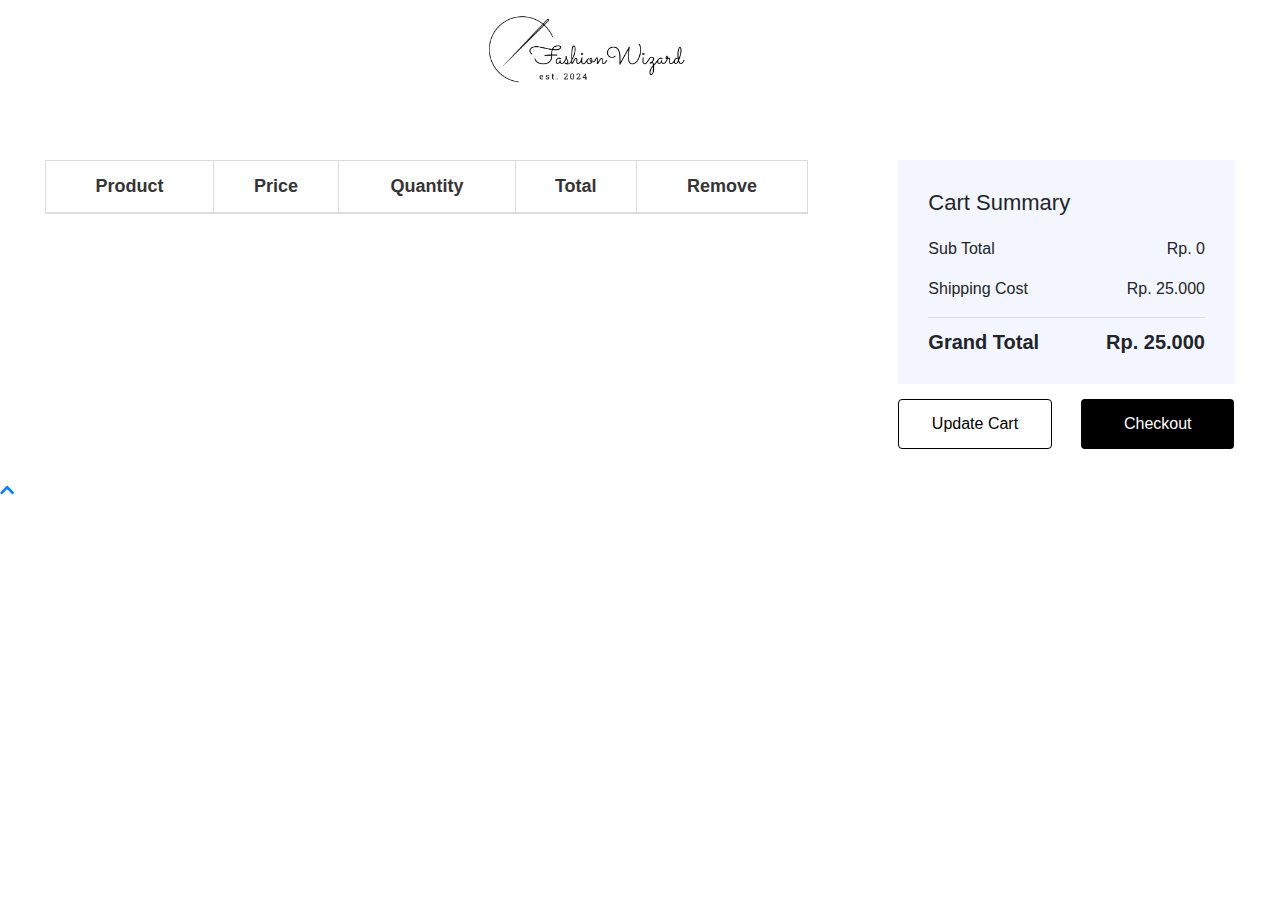
<file: public/cart.html>
<!DOCTYPE html>
<html lang="en">

<head>
    <meta charset="UTF-8">
    <meta name="viewport" content="width=device-width, initial-scale=1.0">
    <title>Fashion Wizard | Cart</title>
    <link rel="stylesheet" href="./assets/css/cart.css">
    <link href="https://stackpath.bootstrapcdn.com/bootstrap/4.4.1/css/bootstrap.min.css" rel="stylesheet">
    <link href="https://cdnjs.cloudflare.com/ajax/libs/font-awesome/5.10.0/css/all.min.css" rel="stylesheet">
</head>

<body>

    <div class="bottom-bar">
        <div class="container-fluid">
            <div class="row align-items-center">
                <div class="col-md-4">
                    <div class="search">
                        <!-- <input type="text" placeholder="Search">
                        <button><i class="fa fa-search"></i></button> -->
                    </div>
                </div>
                <div class="col-md-3">
                    <div class="logo">
                        <a href="index.html">
                            <img src="./assets/images/logo.jpeg" alt="Logo">
                        </a>
                    </div>
                </div>
                <div class="col-md-3">
                    <div class="user">
                    </div>
                </div>
            </div>
        </div>
    </div>

    <div class="cart-page">
        <div class="container-fluid">
            <div class="row">
                <div class="col-lg-8">
                    <div class="cart-page-inner">
                        <div class="table-responsive">
                            <table class="table table-bordered">
                                <thead class="thead-dark">
                                    <tr>
                                        <th>Product</th>
                                        <th>Price</th>
                                        <th>Quantity</th>
                                        <th>Total</th>
                                        <th>Remove</th>
                                    </tr>
                                </thead>
                                <tbody class="align-middle" id="cart-items">
                                    <!-- Cart items will be injected here by JavaScript -->
                                </tbody>
                            </table>
                        </div>
                    </div>
                </div>
                <div class="col-lg-4">
                    <div class="cart-page-inner">
                        <div class="row">
                            <div class="col-md-12">
                                <!-- <div class="coupon">
                                    <input type="text" placeholder="Coupon Code">
                                    <button>Apply Code</button>
                                </div> -->
                            </div>
                            <div class="col-md-12">
                                <div class="cart-summary">
                                    <div class="cart-content">
                                        <h1>Cart Summary</h1>
                                        <p>Sub Total<span id="sub-total">Rp. 0</span></p>
                                        <p>Shipping Cost<span>Rp. 25.000</span></p>
                                        <h2>Grand Total<span id="grand-total">Rp. 25.000</span></h2>
                                    </div>
                                    <div class="cart-btn">
                                        <button id="update-cart" onclick="location.href='all-product.html'">Update
                                            Cart</button>
                                        <button id="checkout" onclick="location.href='checkout.html'">Checkout</button>
                                    </div>
                                </div>
                            </div>
                        </div>
                    </div>
                </div>
            </div>
        </div>
    </div>

    <a href="#" class="back-to-top"><i class="fa fa-chevron-up"></i></a>

    <script src="https://code.jquery.com/jquery-3.4.1.min.js"></script>
    <script src="https://stackpath.bootstrapcdn.com/bootstrap/4.4.1/js/bootstrap.bundle.min.js"></script>
    <script src="./assets/js/cart.js"></script>
</body>

</html>
</file>
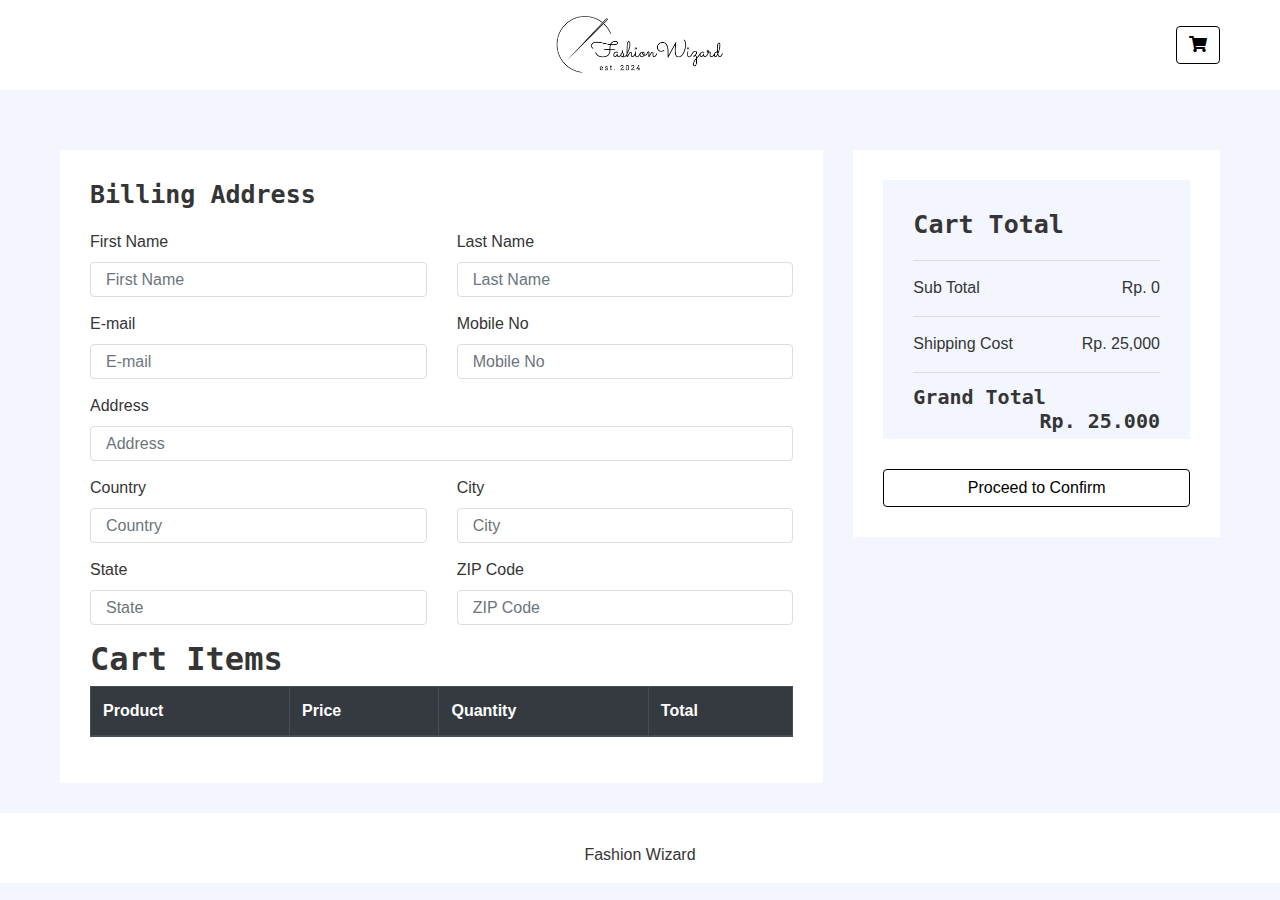
<file: public/checkout.html>
<!DOCTYPE html>
<html lang="en">

<head>
    <meta charset="utf-8">
    <title>Fashion Wizard | Checkout</title>
    <meta content="width=device-width, initial-scale=1.0" name="viewport">
    <link rel="shortcut icon" href="./assets/images/logo.jpeg" type="image/svg+xml">

    <!-- CSS Libraries -->
    <link href="https://stackpath.bootstrapcdn.com/bootstrap/4.4.1/css/bootstrap.min.css" rel="stylesheet">
    <link href="https://cdnjs.cloudflare.com/ajax/libs/font-awesome/5.10.0/css/all.min.css" rel="stylesheet">

    <!-- Template Stylesheet -->
    <link href="./assets/css/checkout.css" rel="stylesheet">
</head>

<body>
    <!-- Bottom Bar Start -->
    <div class="bottom-bar">
        <div class="container-fluid">
            <div class="row align-items-center">
                <div class="col-md-3">
                    <div class="search">
                    </div>
                </div>
                <div class="col-md-6">
                    <div class="logo">
                        <a href="index.html">
                            <img src="./assets/images/logo.jpeg" alt="Logo">
                        </a>
                    </div>
                </div>
                <div class="col-md-3">
                    <div class="user">
                        <a href="cart.html" class="btn cart">
                            <i class="fa fa-shopping-cart"></i>
                        </a>
                    </div>
                </div>
            </div>
        </div>
    </div>
    <!-- Bottom Bar End -->

    <!-- Checkout Start -->
    <div class="checkout">
        <div class="container-fluid">
            <div class="row">
                <div class="col-lg-8">
                    <div class="checkout-inner">
                        <form id="checkout-form">
                            <div class="billing-address">
                                <h2>Billing Address</h2>
                                <div class="row">
                                    <div class="col-md-6">
                                        <label>First Name</label>
                                        <input class="form-control" type="text" placeholder="First Name" id="firstName"
                                            required>
                                    </div>
                                    <div class="col-md-6">
                                        <label>Last Name</label>
                                        <input class="form-control" type="text" placeholder="Last Name" id="lastName"
                                            required>
                                    </div>
                                    <div class="col-md-6">
                                        <label>E-mail</label>
                                        <input class="form-control" type="email" placeholder="E-mail" id="email"
                                            required>
                                    </div>
                                    <div class="col-md-6">
                                        <label>Mobile No</label>
                                        <input class="form-control" type="text" placeholder="Mobile No" id="mobileNo"
                                            required>
                                    </div>
                                    <div class="col-md-12">
                                        <label>Address</label>
                                        <input class="form-control" type="text" placeholder="Address" id="address"
                                            required>
                                    </div>
                                    <div class="col-md-6">
                                        <label>Country</label>
                                        <input class="form-control" type="text" placeholder="Country" id="country"
                                            required>
                                    </div>
                                    <div class="col-md-6">
                                        <label>City</label>
                                        <input class="form-control" type="text" placeholder="City" id="city" required>
                                    </div>
                                    <div class="col-md-6">
                                        <label>State</label>
                                        <input class="form-control" type="text" placeholder="State" id="state" required>
                                    </div>
                                    <div class="col-md-6">
                                        <label>ZIP Code</label>
                                        <input class="form-control" type="text" placeholder="ZIP Code" id="zipCode"
                                            required>
                                    </div>
                                </div>
                            </div>
                        </form>
                        <div class="cart-items-section">
                            <h2>Cart Items</h2>
                            <div class="table-responsive">
                                <table class="table table-bordered">
                                    <thead class="thead-dark">
                                        <tr>
                                            <th>Product</th>
                                            <th>Price</th>
                                            <th>Quantity</th>
                                            <th>Total</th>
                                        </tr>
                                    </thead>
                                    <tbody id="cart-items">
                                        <!-- Cart items will be injected here by JavaScript -->
                                    </tbody>
                                </table>
                            </div>
                        </div>
                    </div>
                </div>
                <div class="col-lg-4">
                    <div class="checkout-inner">
                        <div class="checkout-summary">
                            <h1>Cart Total</h1>
                            <p class="sub-total">Sub Total<span id="sub-total">Rp. 0</span></p>
                            <p class="ship-cost">Shipping Cost<span>Rp. 25,000</span></p>
                            <h2>Grand Total<span id="grand-total">Rp. 0</span></h2>
                        </div>
                        <button class="btn btn-primary btn-block" type="button" onclick="showConfirmModal()">Proceed to
                            Confirm</button>
                    </div>
                </div>
            </div>
        </div>
    </div>
    <!-- Checkout End -->

    <!-- Modal Confirm Order -->
    <div class="modal fade" id="confirmModal" tabindex="-1" aria-labelledby="confirmModalLabel" aria-hidden="true">
        <div class="modal-dialog modal-lg">
            <div class="modal-content">
                <div class="modal-header">
                    <h5 class="modal-title" id="confirmModalLabel">Confirm Order</h5>
                    <button type="button" class="close" data-dismiss="modal" aria-label="Close">
                        <span aria-hidden="true">&times;</span>
                    </button>
                </div>
                <div class="modal-body">
                    <div class="billing-address">
                        <h2>Billing Address</h2>
                        <p id="confirm-firstName"></p>
                        <p id="confirm-lastName"></p>
                        <p id="confirm-email"></p>
                        <p id="confirm-mobileNo"></p>
                        <p id="confirm-address"></p>
                        <p id="confirm-country"></p>
                        <p id="confirm-city"></p>
                        <p id="confirm-state"></p>
                        <p id="confirm-zipCode"></p>
                    </div>
                    <div class="table-responsive">
                        <table class="table table-bordered">
                            <thead class="thead-dark">
                                <tr>
                                    <th>Product</th>
                                    <th>Price</th>
                                    <th>Quantity</th>
                                    <th>Total</th>
                                </tr>
                            </thead>
                            <tbody id="confirm-cart-items">
                                <!-- Cart items will be injected here by JavaScript -->
                            </tbody>
                        </table>
                    </div>
                    <div class="checkout-summary">
                        <h1>Order Summary</h1>
                        <p class="sub-total">Sub Total : <span id="confirm-sub-total">Rp. 0</span></p>
                        <p class="ship-cost">Shipping Cost : <span>Rp. 25,000</span></p>
                        <h2>Grand Total : <span id="confirm-grand-total">Rp. 0</span></h2>
                    </div>
                </div>
                <div class="modal-footer">
                    <button type="button" class="btn btn-secondary" data-dismiss="modal">Close</button>
                    <button type="button" class="btn btn-primary" onclick="showPaymentModal()">Confirm Order</button>
                </div>
            </div>
        </div>
    </div>
    <!-- Modal Confirm Order End -->

    <!-- Modal Payment -->
    <div class="modal fade" id="paymentModal" tabindex="-1" aria-labelledby="paymentModalLabel" aria-hidden="true">
        <div class="modal-dialog modal-lg">
            <div class="modal-content">
                <div class="modal-header">
                    <h5 class="modal-title" id="paymentModalLabel">Payment</h5>
                    <button type="button" class="close" data-dismiss="modal" aria-label="Close">
                        <span aria-hidden="true">&times;</span>
                    </button>
                </div>
                <div class="modal-body">
                    <h2>Payment Methods</h2>
                    <div class="payment-methods">
                        <div class="payment-method">
                            <div class="custom-control custom-radio">
                                <input type="radio" class="custom-control-input" id="payment-1" name="payment">
                                <label class="custom-control-label" for="payment-1">Paypal</label>
                            </div>
                            <div class="payment-content" id="payment-1-show">
                                <p>
                                    Pay with your PayPal account.
                                </p>
                            </div>
                        </div>
                        <div class="payment-method">
                            <div class="custom-control custom-radio">
                                <input type="radio" class="custom-control-input" id="payment-2" name="payment">
                                <label class="custom-control-label" for="payment-2">Credit Card</label>
                            </div>
                            <div class="payment-content" id="payment-2-show">
                                <p>
                                    Pay with your credit card.
                                </p>
                            </div>
                        </div>
                        <div class="payment-method">
                            <div class="custom-control custom-radio">
                                <input type="radio" class="custom-control-input" id="payment-3" name="payment">
                                <label class="custom-control-label" for="payment-3">Bank Transfer</label>
                            </div>
                            <div class="payment-content" id="payment-3-show">
                                <p>
                                    Pay via bank transfer.
                                </p>
                            </div>
                        </div>
                        <div class="payment-method">
                            <div class="custom-control custom-radio">
                                <input type="radio" class="custom-control-input" id="payment-4" name="payment">
                                <label class="custom-control-label" for="payment-4">Cash on Delivery</label>
                            </div>
                            <div class="payment-content" id="payment-4-show">
                                <p>
                                    Pay with cash upon delivery.
                                </p>
                            </div>
                        </div>
                    </div>
                </div>
                <div class="modal-footer">
                    <button type="button" class="btn btn-secondary" data-dismiss="modal">Close</button>
                    <button type="button" class="btn btn-primary" onclick="completePayment()">Complete Payment</button>
                </div>
            </div>
        </div>
    </div>
    <!-- Modal Payment End -->

    <!-- Footer Start -->
    <footer class="footer">
        <div class="container-fluid">
            <div class="row">
                <div class="col text-center">
                    <p>Fashion Wizard</p>
                </div>
            </div>
        </div>
    </footer>
    <!-- Footer End -->

    <!-- JavaScript Libraries -->
    <script src="https://code.jquery.com/jquery-3.4.1.min.js"></script>
    <script src="https://cdnjs.cloudflare.com/ajax/libs/popper.js/1.12.9/umd/popper.min.js"></script>
    <script src="https://stackpath.bootstrapcdn.com/bootstrap/4.4.1/js/bootstrap.min.js"></script>

    <!-- Template Javascript -->
    <script>
        function formatRupiah(amount) {
            return 'Rp. ' + amount.toString().replace(/\B(?=(\d{3})+(?!\d))/g, ".");
        }

        function loadCartFromLocalStorage() {
            const cartItems = JSON.parse(localStorage.getItem('cartItems')) || [];
            const cartItemsContainer = document.getElementById('cart-items');
            cartItemsContainer.innerHTML = '';

            let subTotal = 0;

            cartItems.forEach(item => {
                const row = document.createElement('tr');
                const total = item.price * item.quantity;
                subTotal += total;

                row.innerHTML = `
                    <td>
                        <div class="img">
                            <a href="product.html?name=${encodeURIComponent(item.title)}"><img src="${item.imgSrc}" alt="Image" class="cart-img"></a>
                            <p>${item.title}</p>
                        </div>
                    </td>
                    <td class="price">${formatRupiah(item.price)}</td>
                    <td class="quantity">${item.quantity}</td>
                    <td class="total">${formatRupiah(total)}</td>
                `;
                cartItemsContainer.appendChild(row);
            });

            document.getElementById('sub-total').textContent = formatRupiah(subTotal);
            document.getElementById('grand-total').textContent = formatRupiah(subTotal +
                25000); // 25,000 for shipping cost
        }

        function showConfirmModal() {
            const form = document.getElementById('checkout-form');
            if (form.checkValidity() === false) {
                form.reportValidity();
                return;
            }

            const cartItems = JSON.parse(localStorage.getItem('cartItems')) || [];
            const cartItemsContainer = document.getElementById('confirm-cart-items');
            cartItemsContainer.innerHTML = '';

            let subTotal = 0;

            cartItems.forEach(item => {
                const row = document.createElement('tr');
                const total = item.price * item.quantity;
                subTotal += total;

                row.innerHTML = `
                    <td>
                        <div class="img">
                            <a href="product.html?name=${encodeURIComponent(item.title)}"><img src="${item.imgSrc}" alt="Image" class="cart-img"></a>
                            <p>${item.title}</p>
                        </div>
                    </td>
                    <td class="price">${formatRupiah(item.price)}</td>
                    <td class="quantity">${item.quantity}</td>
                    <td class="total">${formatRupiah(total)}</td>
                `;
                cartItemsContainer.appendChild(row);
            });

            document.getElementById('confirm-sub-total').textContent = formatRupiah(subTotal);
            document.getElementById('confirm-grand-total').textContent = formatRupiah(subTotal +
                25000); // 25,000 for shipping cost

            // Menampilkan alamat tagihan di modal konfirmasi
            document.getElementById('confirm-firstName').textContent =
                `First Name: ${document.getElementById('firstName').value}`;
            document.getElementById('confirm-lastName').textContent =
                `Last Name: ${document.getElementById('lastName').value}`;
            document.getElementById('confirm-email').textContent = `Email: ${document.getElementById('email').value}`;
            document.getElementById('confirm-mobileNo').textContent =
                `Mobile No: ${document.getElementById('mobileNo').value}`;
            document.getElementById('confirm-address').textContent =
                `Address: ${document.getElementById('address').value}`;
            document.getElementById('confirm-country').textContent =
                `Country: ${document.getElementById('country').value}`;
            document.getElementById('confirm-city').textContent = `City: ${document.getElementById('city').value}`;
            document.getElementById('confirm-state').textContent = `State: ${document.getElementById('state').value}`;
            document.getElementById('confirm-zipCode').textContent =
                `ZIP Code: ${document.getElementById('zipCode').value}`;

            $('#confirmModal').modal('show');
        }

        function showPaymentModal() {
            $('#confirmModal').modal('hide');
            $('#paymentModal').modal('show');
        }

        function completePayment() {
            const cartItems = JSON.parse(localStorage.getItem('cartItems')) || [];
            const billingDetails = {
                firstName: document.getElementById('firstName').value,
                lastName: document.getElementById('lastName').value,
                email: document.getElementById('email').value,
                mobileNo: document.getElementById('mobileNo').value,
                address: document.getElementById('address').value,
                country: document.getElementById('country').value,
                city: document.getElementById('city').value,
                state: document.getElementById('state').value,
                zipCode: document.getElementById('zipCode').value
            };
            const paymentMethod = document.querySelector('input[name="payment"]:checked').nextElementSibling.textContent
                .trim();

            // Menyimpan data pelanggan terlebih dahulu
            fetch('/api/customers', {
                    method: 'POST',
                    headers: {
                        'Content-Type': 'application/json'
                    },
                    body: JSON.stringify({
                        customer_name: `${billingDetails.firstName} ${billingDetails.lastName}`,
                        email: billingDetails.email,
                        phone: billingDetails.mobileNo,
                        address: billingDetails.address,
                        city: billingDetails.city,
                        state: billingDetails.state,
                        postal_code: billingDetails.zipCode,
                        country: billingDetails.country
                    })
                })
                .then(response => response.json())
                .then(data => {
                    const customerId = data.customerId;

                    // Setelah data pelanggan berhasil disimpan, simpan data order
                    const order = {
                        customer_id: customerId,
                        customer_name: `${billingDetails.firstName} ${billingDetails.lastName}`,
                        total_amount: parseFloat(document.getElementById('grand-total').textContent.replace(
                            /[^\d]/g, '')),
                        shipping_address: `${billingDetails.address}, ${billingDetails.city}, ${billingDetails.state}, ${billingDetails.zipCode}, ${billingDetails.country}`,
                        payment_method: paymentMethod,
                        product: cartItems.map(item => `${item.title} (x${item.quantity})`).join(', ')
                    };

                    return fetch('/api/orders', {
                        method: 'POST',
                        headers: {
                            'Content-Type': 'application/json'
                        },
                        body: JSON.stringify(order)
                    });
                })
                .then(response => response.json())
                .then(data => {
                    alert('Payment completed successfully!');
                    $('#paymentModal').modal('hide');
                    // Kosongkan keranjang setelah checkout
                    localStorage.removeItem('cartItems');
                    // Redirect ke halaman thank you
                    window.location.href = 'thank-you.html';
                })
                .catch(error => {
                    console.error('Error:', error);
                    alert('There was an error processing your order. Please try again.');
                });
        }

        document.addEventListener('DOMContentLoaded', function () {
            loadCartFromLocalStorage();
        });
    </script>

    <style>
        .cart-items-section .cart-img {
            width: 100px;
            height: auto;
        }
    </style>
</body>

</html>
</file>
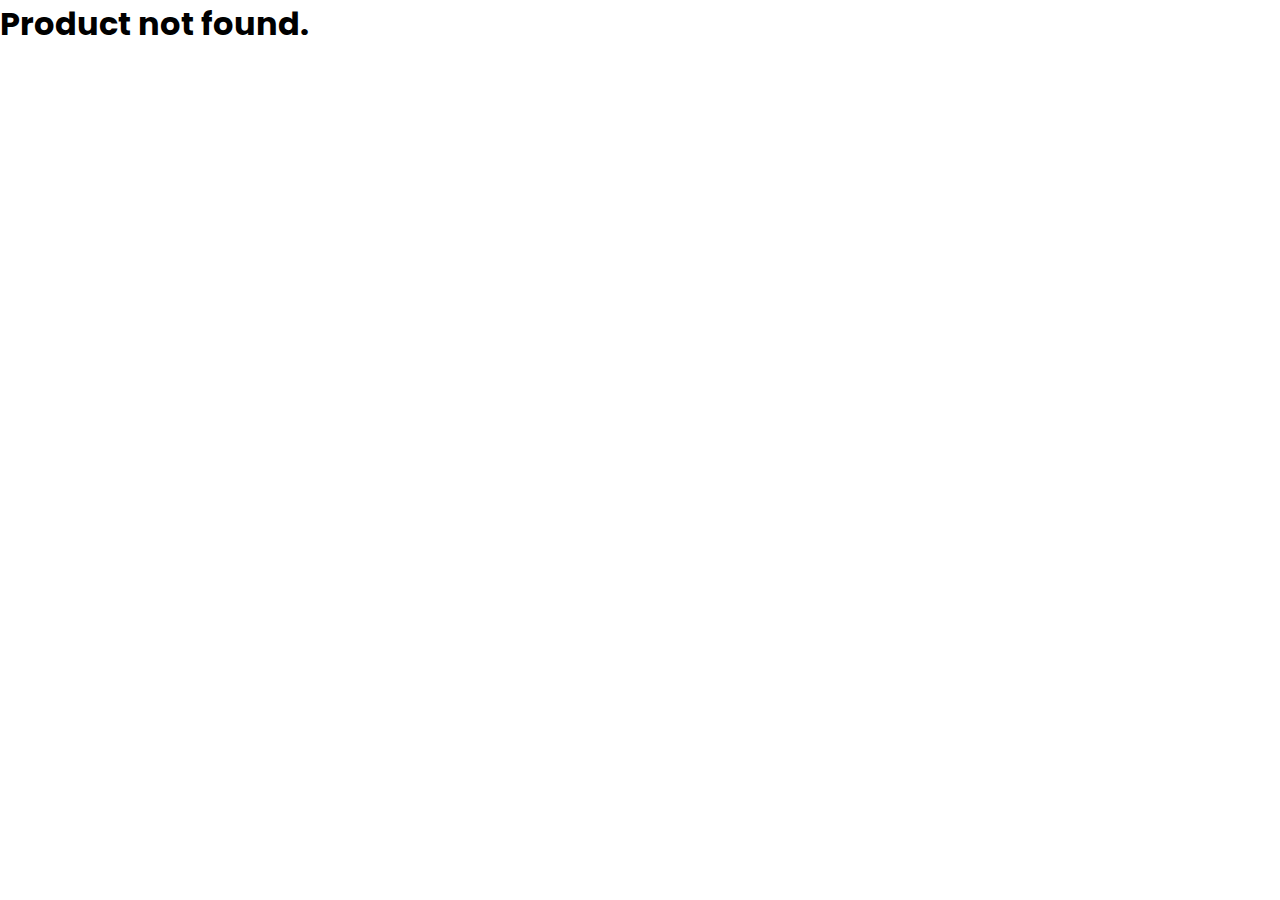
<file: public/product-template.html>
<!DOCTYPE html>
<html lang="en">

<head>
    <meta charset="UTF-8">
    <meta http-equiv="X-UA-Compatible" content="IE=edge">
    <meta name="viewport" content="width=device-width, initial-scale=1.0">
    <title>Product Detail</title>
    <link rel="stylesheet" href="./assets/css/styles.css">
    <link rel="stylesheet" href="https://cdnjs.cloudflare.com/ajax/libs/font-awesome/5.15.4/css/all.min.css"
        integrity="anonymous" referrerpolicy="no-referrer" />
    <style>
        .back-button {
            position: fixed;
            top: 10px;
            left: 10px;
            padding: 5px 10px;
            font-size: 24px;
            cursor: pointer;
            background-color: transparent;
            border: none;
            display: flex;
            align-items: center;
            z-index: 1000;
        }

        .back-button i {
            font-size: 24px;
        }
    </style>
</head>

<body>
    <button onclick="goBack()" class="back-button">
        <i class='fas fa-chevron-left'></i>
    </button>

    <div class="main-wrapper">
        <div class="container">
            <div class="product-div">
                <div class="product-div-left">
                    <div class="img-container">
                        <img id="product-image" src="" alt="Product Image">
                    </div>
                </div>
                <div class="product-div-right">
                    <span id="product-name" class="product-name"></span>
                    <span id="product-price" class="product-price"></span>
                    <p id="product-description" class="product-description"></p>

                    <!-- Size Selector -->
                    <div class="size-selector">
                        <label for="size">Size </label>
                        <select id="size" class="size-dropdown">
                            <option value="S">S</option>
                            <option value="M">M</option>
                            <option value="L">L</option>
                            <option value="XL">XL</option>
                        </select>
                    </div>

                    <div class="btn-groups">
                        <button type="button" class="add-cart-btn"><i class="fas fa-shopping-cart"></i> Add to
                            cart</button>
                        <!-- <button type="button" class="buy-now-btn"><i class="fas fa-wallet"></i> Buy now</button> -->
                        <button type="button" class="fit-assistant-btn"><i class="fas fa-ruler-combined"></i> Fit
                            assistant</button>
                    </div>
                </div>
            </div>
        </div>
    </div>

    <div id="fit-assistant-modal" class="modal">
        <div class="modal-content">
            <span class="close-btn">&times;</span>
            <h2>Fit Assistant</h2>
            <p>Temukan pakaian yang PAS untukmu</p>
            <label for="age">UMUR (tahun)</label>
            <input type="number" id="age" min="1" max="120">

            <label for="height">TINGGI (cm)</label>
            <input type="number" id="height" min="1" max="300">

            <label for="weight">BERAT (kg)</label>
            <input type="number" id="weight" min="1" max="300">

            <button type="button" class="continue-btn">Continue</button>

            <div id="size-result" style="display:none; margin-top: 20px;">
                <h3>Recommended Size: <span id="recommended-size"></span></h3>
            </div>
        </div>
    </div>

    <script src="./assets/js/scriptProduct.js"></script>
    <script>
        function goBack() {
            window.history.back();
        }
    </script>
</body>

</html>
</file>
<file: public/assets/css/cart.css>
body {
    color: #353535;
    font-family: 'Open Sans', sans-serif;
    background: #f3f6ff;
}

.bottom-bar {
    padding: 15px 0;
    background: #ffffff;
    margin-bottom: 30px;
}

.bottom-bar .logo {
    text-align: center;
}

.bottom-bar .search {
    width: 100%;
}

.bottom-bar .search input[type=text] {
    width: 100%;
    height: 40px;
    padding: 0 15px;
    color: #666666;
    border: 1px solid #000000;
    border-radius: 4px;
}

.bottom-bar .search button {
    position: absolute;
    width: 40px;
    height: 38px;
    top: 1px;
    right: 16px;
    border: none;
    background: none;
    color: #000000;
    border-radius: 0 2px 2px 0;
}

.bottom-bar .user {
    text-align: right;
}

.bottom-bar .user .wishlist {
    margin-right: 15px;
}

.bottom-bar .user .cart i,
.bottom-bar .user .wishlist i {
    color: #000000;
}

.cart-page {
    margin-top: 30px;
}

.cart-page .cart-page-inner {
    padding: 30px;
    background: #ffffff;
}

.cart-page .table {
    width: 100%;
    text-align: center;
}

.cart-page .table .thead-dark th {
    font-size: 18px;
    font-weight: 700;
    color: #353535;
    background: transparent;
    border-color: #dddddd;
    vertical-align: middle;
}

.cart-page .table td {
    font-size: 16px;
    vertical-align: middle;
}

.cart-page .table .img {
    display: flex;
    align-items: center;
}

.cart-page .table .img img {
    max-width: 60px;
    max-height: 60px;
    margin-right: 15px;
}

.cart-page .table .qty {
    display: inline-block;
    width: 100px;
    font-size: 0;
}

.cart-page .table button {
    width: 30px;
    height: 30px;
    font-size: 14px;
    text-align: center;
    color: #ffffff;
    background: #353535;
    border: none;
    border-radius: 4px;
}

.cart-page .table button.btn-minus {
    border-radius: 4px 0 0 4px;
}

.cart-page .table button.btn-plus {
    border-radius: 0 4px 4px 0;
}

.cart-page .table input {
    width: 40px;
    height: 30px;
    font-size: 16px;
    color: #ffffff;
    text-align: center;
    background: #000000;
    border: none;
}

.cart-page .coupon {
    width: 100%;
    margin-bottom: 15px;
    font-size: 0;
}

.cart-page .coupon input {
    width: calc(100% - 135px);
    height: 40px;
    padding: 0 15px;
    font-size: 16px;
    color: #999999;
    background: #ffffff;
    border: 1px solid #dddddd;
    border-radius: 4px;
    margin-right: 15px;
    transition: all .3s;
}

.cart-page .coupon input:focus {
    border-color: #000000;
}

.cart-page .coupon button {
    width: 120px;
    height: 40px;
    padding: 2px 0;
    font-size: 16px;
    text-align: center;
    color: #000000;
    background: #ffffff;
    border: 1px solid #000000;
    border-radius: 4px;
}

.cart-page .coupon button:hover {
    color: #ffffff;
    background: #000000;
}

.cart-page .cart-summary .cart-content {
    padding: 30px;
    background: #f3f6ff;
}

.cart-page .cart-summary .cart-content h1 {
    font-size: 22px;
    margin-bottom: 20px;
}

.cart-page .cart-summary .cart-content p span,
.cart-page .cart-summary .cart-content h2 span {
    float: right;
}

.cart-page .cart-summary .cart-content h2 {
    font-size: 20px;
    font-weight: 600;
    padding-top: 12px;
    border-top: 1px solid #dddddd;
    margin: 0;
}

.cart-page .cart-summary .cart-btn button {
    margin-top: 15px;
    width: calc(50% - 15px);
    height: 50px;
    padding: 2px 10px;
    text-align: center;
    color: #ffffff;
    background: #000000;
    border: none;
    border-radius: 4px;
}

.cart-page .cart-summary .cart-btn button:hover {
    color: #000000;
    background: #ffffff;
    border: 1px solid #000000;   
}

.cart-page .cart-summary .cart-btn button:first-child {
    margin-right: 25px;
    color: #000000;
    background: #ffffff;
    border: 1px solid #000000;
}

.cart-page .cart-summary .cart-btn button:first-child:hover {
    color: #ffffff;
    background: #000000;
}

.bottom-bar .logo img {
    max-width: 200px;
    /* Adjust the width as needed */
    height: auto;
}
</file>
<file: public/assets/css/checkout.css>
/**********************************/
/********** General CSS ***********/
/**********************************/
body {
    color: #353535;
    font-family: 'Open Sans', sans-serif;
    font-weight: 400;
    background: #f3f6ff;
}

a {
    color: #000000;
}

a:hover,
a:active,
a:focus {
    color: #353535;
    outline: none;
    text-decoration: none;
}

h1 {
    font-family: 'Source Code Pro', monospace;
    font-weight: 900;
}

h2 {
    font-family: 'Source Code Pro', monospace;
    font-weight: 700;
}

@media(min-width: 992px) {
    .container-fluid {
        padding-right: 60px;
        padding-left: 60px;
    }
}


/**********************************/
/******** Back to Top CSS *********/
/**********************************/
.back-to-top {
    position: fixed;
    display: none;
    background: #000000;
    color: #ffffff;
    width: 40px;
    height: 40px;
    text-align: center;
    line-height: 1;
    font-size: 16px;
    border-radius: 4px;
    right: 15px;
    bottom: 15px;
    transition: background 0.5s;
    z-index: 11;
}

.back-to-top i {
    padding-top: 12px;
    color: #ffffff;
}

.cart-img {
    max-width: 80px;
    height: auto;
}

.table-responsive {
    overflow-x: auto;
}

.modal .table {
    table-layout: fixed;
    width: 100%;
}

.modal .table th,
.modal .table td {
    word-wrap: break-word;
}


/**********************************/
/********* Form Input CSS *********/
/**********************************/
.form-control,
.custom-select {
    width: 100%;
    height: 35px;
    padding: 0 15px;
    color: #999999;
    border: 1px solid #dddddd;
    margin-bottom: 15px
}

.form-control:focus,
.custom-select:focus {
    box-shadow: none;
    border-color: #000000;
}

.custom-radio,
.custom-checkbox {
    margin-bottom: 15px;
}

.custom-radio .custom-control-label::before,
.custom-checkbox .custom-control-label::before {
    background: #dddddd;
    border-color: #dddddd;
}

.custom-radio .custom-control-input:checked~.custom-control-label::before,
.custom-checkbox .custom-control-input:checked~.custom-control-label::before {
    color: #ffffff;
    background: #000000;
    border-color: #000000;
    box-shadow: none;
}

.btn {
    color: #000000;
    background: #ffffff;
    border: 1px solid #000000;
}

.btn:hover,
.btn:active,
.btn:focus {
    color: #ffffff;
    background: #000000;
    box-shadow: none;
}


/**********************************/
/******* Normal Slider CSS ********/
/**********************************/
.normal-slider .slick-prev,
.normal-slider .slick-next {
    width: 40px;
    height: 40px;
    z-index: 1;
    opacity: 0;
    transition: .5s;
    background: rgba(255, 111, 97, .7);
    border-radius: 4px;
}

.normal-slider .slick-prev {
    left: 55px;
}

.normal-slider .slick-next {
    right: 55px;
}

.normal-slider.slick-slider:hover .slick-prev {
    left: 15px;
    opacity: 1;
}

.normal-slider.slick-slider:hover .slick-next {
    right: 15px;
    opacity: 1;
}

.normal-slider .slick-prev:hover,
.normal-slider .slick-prev:focus,
.normal-slider .slick-next:hover,
.normal-slider .slick-next:focus {
    background: rgba(0, 0, 0, .7);
}

.normal-slider .slick-prev:hover::before,
.normal-slider .slick-prev:focus::before,
.normal-slider .slick-next:hover::before,
.normal-slider .slick-next:focus::before {
    color: #000000;
}

.normal-slider .slick-prev::before,
.normal-slider .slick-next::before {
    font-family: "Font Awesome 5 Free";
    font-weight: 900;
    font-size: 30px;
    color: #ffffff;
}

.normal-slider .slick-prev::before {
    content: "\f104";
}

.normal-slider .slick-next::before {
    content: "\f105";
}

.normal-slider .slick-dots {
    bottom: 15px;
}

.normal-slider .slick-dots li button:before {
    color: #ffffff;
    font-size: 15px;
}

.normal-slider .slick-dots li.slick-active button:before {
    color: #000000;
}

.slick-dotted.slick-slider {
    margin-bottom: 0;
}


/**********************************/
/********** Top Bar CSS ***********/
/**********************************/
.top-bar {
    padding: 3px 0;
    font-size: 14px;
    color: #000000;
    background: #000000;
}

.top-bar i {
    margin-right: 5px;
}

.top-bar .col-sm-6:first-child {
    text-align: left;
}

.top-bar .col-sm-6:last-child {
    text-align: right;
}

@media (max-width: 575.98px) {
    .top-bar {
        border-bottom: 1px solid rgba(255, 255, 255, .1);
    }

    .top-bar .col-sm-6:first-child,
    .top-bar .col-sm-6:last-child {
        text-align: center;
    }
}


/**********************************/
/*********** Nav Bar CSS **********/
/**********************************/
.nav {
    position: relative;
}

@media (min-width: 992px) {
    .nav .container-fluid {
        padding-left: 52px;
        padding-right: 52px;
    }
}

.nav .navbar {
    height: 100%;
    padding: 0;
}

.nav .dropdown-menu {
    margin-top: 0;
    border: 0;
    border-radius: 0;
    background: #000000;
}

.nav .dropdown-menu a.active {
    color: #353535;
    background: #f8f9fa;
}

@media (min-width: 768px) {

    .nav,
    .nav .navbar {
        background: #000000 !important;
    }

    .nav .navbar-brand {
        display: none;
    }

    .nav .navbar-dark a.nav-link {
        color: #ffffff;
        font-size: 14px;
        text-transform: uppercase;
    }

    .nav .navbar-dark a.nav-link:hover,
    .nav .navbar-dark a.nav-link.active {
        color: #000000;
    }
}

@media (max-width: 768px) {
    .nav {
        padding: 5px 0;
    }

    .nav,
    .nav .navbar {
        background: #000000 !important;
    }

    .nav a.nav-link {
        padding: 5px 0;
    }

    .nav .dropdown-menu {
        box-shadow: none;
    }
}


/**********************************/
/********* Bottom Bar CSS *********/
/**********************************/
.bottom-bar {
    padding: 15px 0;
    background: #ffffff;
    margin-bottom: 30px;
}

.bottom-bar .logo {
    text-align: center;
    overflow: hidden;
}

.bottom-bar .logo a img {
    max-height: 60px;
}

.bottom-bar .search {
    width: 100%;
}

.bottom-bar .search input[type=text] {
    width: 100%;
    height: 40px;
    padding: 0 15px;
    color: #666666;
    border: 1px solid #000000;
    border-radius: 4px;
}

.bottom-bar .search button {
    position: absolute;
    width: 40px;
    height: 38px;
    top: 1px;
    right: 16px;
    padding: 0 15px;
    border: none;
    background: none;
    color: #000000;
    border-radius: 0 2px 2px 0;
}

.bottom-bar .search button:hover {
    background: #000000;
    color: #ffffff;
}

.bottom-bar .user {
    font-size: 0;
    text-align: right;
}

.bottom-bar .user .wishlist {
    margin-right: 15px;
}

.bottom-bar .user .cart i,
.bottom-bar .user .wishlist i {
    color: #000000;
}

.bottom-bar .user .cart span,
.bottom-bar .user .wishlist span {
    color: #000000;
    font-size: 15px;
}

.bottom-bar .user .cart:hover i,
.bottom-bar .user .wishlist:hover i,
.bottom-bar .user .cart:hover span,
.bottom-bar .user .wishlist:hover span {
    color: #ffffff;
}

@media (min-width: 768px) {
    .bottom-bar {
        max-height: 90px;
    }
}

@media (max-width: 767.98px) {

    .bottom-bar .logo,
    .bottom-bar .search,
    .bottom-bar .user {
        text-align: center;
        margin-bottom: 15px;
    }

    .bottom-bar .user {
        margin-bottom: 0;
    }
}


/**********************************/
/*********** Header CSS ***********/
/**********************************/
.header {
    position: relative;
}

.header .col-md-3,
.header .col-md-6 {
    margin-bottom: 30px;
}

.header .navbar {
    padding: 0;
    height: 100%;
    max-height: 400px;
    overflow: hidden;
    background: #ffffff !important;
}

.header .navbar-nav {
    width: 100%;
    padding: 15px 0;
}

.header .navbar li {
    padding: 0 30px;
    border-bottom: 1px solid #f3f6ff;
}

.header .navbar li:last-child {
    border-bottom: none;
}

.header .navbar a {
    color: #353535;
}

.header .navbar a:hover {
    color: #000000;
}


.header .navbar i {
    color: #000000;
    width: 20px;
    text-align: center;
    margin-right: 8px;
}

.header .navbar a:hover i {
    color: #353535;
}

.header-slider {
    position: relative;
    width: 100%;
}

.header-slider .header-slider-item {
    position: relative;
}

.header-slider .header-slider-caption {
    position: absolute;
    top: 20%;
    left: 20%;
    width: 60%;
    height: 60%;
    padding: 15px;
    display: flex;
    flex-direction: column;
    align-items: center;
    justify-content: center;
    background: rgba(0, 0, 0, 0);
    transition: all 0.3s;
    z-index: 1;
}

.header-slider .header-slider-caption p {
    text-align: center;
    color: #ffffff;
    font-size: 22px;
    font-family: 'Source Code Pro', monospace;
    font-weight: 700;
}

.header-slider .header-slider-caption .btn {
    border-color: #ffffff;
}

.header-slider .header-slider-caption .btn i {
    margin-right: 5px;
}

.header .header-img {
    position: relative;
    display: flex;
    flex-wrap: wrap;
    align-items: center;
    height: 100%;
    max-height: 400px;
    overflow: hidden;
    background: #ffffff;
}

.header .img-item {
    position: relative;
    width: 100%;
    height: 50%;
    overflow: hidden;
}

.header .img-item img {
    width: 100%;
    height: 100%;
    object-fit: cover;
}

.header .img-text {
    position: absolute;
    top: 0;
    left: 0;
    width: 100%;
    height: 100%;
    display: flex;
    align-items: center;
    background: rgba(0, 0, 0, 0);
    transition: all 0.3s;
    opacity: 0;
}

.header .img-text:hover {
    opacity: 1;
}

.header .img-text p {
    margin: 0 0 50px 0;
    padding: 15px;
    width: 100%;
    text-align: center;
    color: #ffffff;
    font-size: 16px;
    transition: all 0.3s;
}

.header .img-text:hover p {
    margin: 0;
}


/**********************************/
/********* Breadcrumb CSS *********/
/**********************************/
.breadcrumb-wrap {
    position: relative;
    width: 100%;
}

.breadcrumb-wrap .breadcrumb {
    margin: 0;
    padding: 0;
    background: transparent;
}



/**********************************/
/********** Category CSS **********/
/**********************************/
.category {
    position: relative;
    padding: 0 15px;
    margin-bottom: 30px;
}

.category .col-md-3 {
    padding: 0;
}

.category .category-item {
    position: relative;
    display: flex;
    flex-wrap: wrap;
    align-items: center;
    height: 100%;
    max-height: 400px;
    overflow: hidden;
    background: #ffffff;
}

.category .category-item.ch-400 {
    height: 400px;
}

.category .category-item.ch-250 {
    height: 250px;
}

.category .category-item.ch-150 {
    height: 150px;
}

.category .category-item img {
    width: 100%;
    height: 100%;
    object-fit: cover;
}

.category .category-name {
    position: absolute;
    top: 0;
    left: 0;
    width: 100%;
    height: 100%;
    display: flex;
    align-items: center;
    background: rgba(0, 0, 0, 0);
    transition: all 0.3s;
    opacity: 0;
}

.category .category-name:hover {
    opacity: 1;
}

.category .category-name p {
    margin: 0 0 50px 0;
    padding: 15px;
    width: 100%;
    text-align: center;
    color: #ffffff;
    font-size: 16px;
    transition: all 0.3s;
}

.category .category-name:hover p {
    margin: 0;
}


/**********************************/
/*********** Feature CSS **********/
/**********************************/
.feature {
    position: relative;
}

.feature .feature-col {
    margin-bottom: 30px;
}

.feature .feature-content {
    position: relative;
    width: 100%;
    height: 100%;
    padding: 30px 15px;
    text-align: center;
    background: #ffffff;
}

.feature .feature-content i {
    color: #000000;
    font-size: 60px;
    margin-bottom: 30px;
}

.feature .feature-content h2 {
    font-size: 18px;
}

.feature .feature-content p {
    font-size: 15px;
    margin: 0;
}


/**********************************/
/******** Product Item CSS ********/
/**********************************/
.product-item {
    position: relative;
}

.product-item .product-title {
    padding: 15px;
    text-align: center;
    background: #000000;
    transition: all .3s;
}

.product-item:hover .product-title {
    background: #000000;
}

.product-item .product-title a,
.product-item .product-title .ratting {
    position: relative;
    width: 100%;
}

.product-item .product-title a {
    margin-bottom: 5px;
    color: #ffffff;
    font-size: 18px;
}

.product-item .product-title .ratting i {
    font-size: 14px;
    color: #000000;
}

.product-item .product-content .price span {
    margin-left: 12px;
    text-decoration: line-through;
    font-weight: 700;
    color: #999999;
}

.product-item:hover .product-title a,
.product-item:hover .product-title .ratting i {
    color: #ffffff;
}

.product-item:hover .product-content .price span {
    color: #dddddd;
}

.product-item .product-image {
    position: relative;
    overflow: hidden;
}

.product-item .product-image a {
    display: block;
    background: #ffffff;
    transition: .3s;
}

.product-item .product-image img {
    width: 100%;
    transition: all .3s;
}

.product-item:hover .product-image img {
    transform: scale(1.2);
}

.product-item .product-image .product-action {
    position: absolute;
    width: 100%;
    height: 100%;
    top: 0;
    left: 0;
    display: flex;
    align-items: center;
    justify-content: center;
    background: rgba(0, 0, 0, 0);
    transition: all .3s;
    font-size: 0;
    z-index: 1;
    opacity: 0;
}

.product-item:hover .product-image .product-action {
    opacity: 1;
}

.product-item .product-image .product-action a {
    display: inline-block;
    width: 40px;
    height: 40px;
    margin-right: 5px;
    padding: 7px 0 10px 0;
    font-size: 16px;
    text-align: center;
    color: #ffffff;
    background: #000000;
    border: 1px solid #ffffff;
    border-radius: 4px;
    transition: all .3s;
    margin-top: 50px;
}

.product-item:hover .product-image .product-action a {
    margin-top: 0;
}

.product-item .product-image .product-action a:last-child {
    margin-right: 0;
}

.product-item .product-image .product-action a:hover {
    color: #000000;
    background: #ffffff;
    border: 1px solid #000000;
}

.product-item .product-price {
    padding: 20px;
    background: #000000;
    transition: all .3s;
}

.product-item:hover .product-price {
    background: #000000;
}

.product-item .product-price h3 {
    display: inline-block;
    color: #ffffff;
    margin: 0;
}

.product-item .product-price h3 span {
    font-size: 16px;
}

.product-item .product-price .btn {
    float: right;
    border: none;
    color: #000000;
    background: #000000;
}

.product-item:hover .product-price .btn,
.product-item .product-price .btn:hover {
    color: #000000;
    background: #ffffff;
}

.product-item .product-price .btn i {
    margin-right: 5px;
}


/**********************************/
/******** Featured Product ********/
/**********************************/
.featured-product {
    position: relative;
    padding: 30px 0;
}

.recent-product {
    position: relative;
    padding: 30px 0;
}

.product .section-header {
    margin-bottom: 30px;
    padding: 20px 30px 15px 30px;
    color: #000000;
    background: #ffffff;
}

.product .slick-prev,
.product .slick-next {
    top: -75px;
    width: 30px;
    height: 30px;
    z-index: 1;
    transition: .5s;
    color: #000000;
    background: #ffffff;
    border: 1px solid #000000;
    border-radius: 4px;
}

.product .slick-prev {
    left: calc(100% - 120px);
}

.product .slick-next {
    right: 45px;
}

.product .slick-prev:hover,
.product .slick-prev:focus,
.product .slick-next:hover,
.product .slick-next:focus {
    background: #000000;
}

.product .slick-prev::before,
.product .slick-next::before {
    font-family: "Font Awesome 5 Free";
    font-size: 18px;
    font-weight: 900;
    color: #000000;
}

.product .slick-prev::before {
    content: "\f104";
}

.product .slick-next::before {
    content: "\f105";
}

.product .slick-prev:hover::before,
.product .slick-prev:focus::before,
.product .slick-next:hover::before,
.product .slick-next:focus::before {
    color: #ffffff;
}


/**********************************/
/******** Product View CSS ********/
/**********************************/
.product-view {
    position: relative;
    width: 100%;
    padding: 30px 0;
}

.product-view .product-view-top {
    padding: 30px;
    margin-bottom: 30px;
    background: #ffffff;
}

.product-view .product-search {
    position: relative;
    width: 100%;
}

.product-view .product-search input {
    width: 100%;
    height: 35px;
    padding: 0 15px;
    color: #999999;
    background: transparent;
    border: 1px solid #353535;
    border-radius: 4px;
    transition: all .3s;
}

.product-view .product-search input:focus {
    border-color: #000000;
}

.product-view .product-search button {
    position: absolute;
    width: 35px;
    height: 33px;
    top: 1px;
    right: 1px;
    text-align: center;
    background: transparent;
    color: #353535;
    border: none;
    border-radius: 0 4px 4px 0;
    transition: all .3s;
}

.product-view .product-search button i {
    font-size: 16px;
}

.product-view .product-search button:hover {
    background: #000000;
    color: #ffffff;
}

.product-view .product-short,
.product-view .product-price-range {
    position: relative;
    width: 100%;
    text-align: right;
}

.product-view .product-short .dropdown .dropdown-toggle,
.product-view .product-price-range .dropdown .dropdown-toggle {
    display: block;
    width: 100%;
    height: 35px;
    padding: 5px 10px;
    background: transparent;
    border: 1px solid #353535;
    text-align: left;
    border-radius: 4px;
    cursor: pointer;
    transition: all .3s;
}

.product-view .product-short .dropdown .dropdown-toggle:hover,
.product-view .product-price-range .dropdown .dropdown-toggle:hover {
    color: #000000;
    border-color: #000000;
}

.product-view .product-short .dropdown .dropdown-toggle::after,
.product-view .product-price-range .dropdown .dropdown-toggle::after {
    float: right;
    margin-top: 10px;
}

.product-view .product-short .dropdown-menu,
.product-view .product-price-range .dropdown-menu {
    margin: -1px 0 0 0;
    border-radius: 0;
}

.product-view .product-item {
    margin-bottom: 30px;
}

.product-view .pagination {
    margin: 0;
}

.product-view .pagination .page-item .page-link {
    color: #353535;
    background: transparent;
    border-color: #353535;
}

.product-view .pagination .page-item:hover .page-link,
.product-view .pagination .page-item.active .page-link {
    color: #000000;
    background: #000000;
}

@media (max-width: 991.98px) {
    .product-view .pagination {
        margin-bottom: 30px;
    }
}


/**********************************/
/******* Product Detail CSS *******/
/**********************************/
.product-detail {
    position: relative;
    width: 100%;
    padding: 30px 0;
}

.product-detail .product-detail-top,
.product-detail .product-detail-bottom {
    margin-bottom: 30px;
}

.product-detail .product-detail-top {
    padding: 0;
    background: #ffffff;
}

.product-detail .product-slider-single img {
    width: 100%;
}

.product-detail .product-slider-single-nav {
    margin: 15px 30px 30px 30px;
    border: 3px double #000000;
}

.product-detail .product-slider-single-nav .slider-nav-img {
    border-right: 1px solid #000000;
    overflow: hidden;
}

.product-detail .product-slider-single-nav img {
    width: 100%;
    transition: all .3s;
}

.product-detail .product-slider-single-nav img:hover {
    transform: scale(1.2);
}

.product-detail .product-content,
.product-detail .product-content .title,
.product-detail .product-content .ratting,
.product-detail .product-content .price,
.product-detail .product-content .details,
.product-detail .product-content .quantity,
.product-detail .product-content .action {
    position: relative;
    width: 100%;
}

.product-detail .product-content {
    padding: 30px;
}

@media (min-width: 768px) {
    .product-detail .product-content {
        padding-left: 0;
    }
}

.product-detail .product-content .title h2 {
    font-size: 25px;
    margin-bottom: 5px;
}

.product-detail .product-content .ratting {
    margin-bottom: 10px;
}

.product-detail .product-content .ratting i {
    color: #000000;
    font-size: 16px;
}

.product-detail .product-content .price,
.product-detail .product-content .quantity,
.product-detail .product-content .p-size,
.product-detail .product-content .p-color {
    margin-bottom: 15px;
}

.product-detail .product-content .price h4,
.product-detail .product-content .quantity h4,
.product-detail .product-content .p-size h4,
.product-detail .product-content .p-color h4 {
    display: inline-block;
    width: 80px;
    font-size: 18px;
    font-weight: 700;
    margin-right: 5px;
}

.product-detail .product-content .price p {
    display: inline-block;
    color: #000000;
    font-size: 30px;
    font-weight: 700;
    margin: 0;
}

.product-detail .product-content .price span {
    color: #999999;
    text-decoration: line-through;
    margin-left: 12px;
}

.product-detail .product-content .quantity .qty {
    display: inline-block;
    font-size: 0;
}

.product-detail .product-content .quantity button {
    width: 30px;
    height: 30px;
    padding: 2px 0;
    font-size: 16px;
    text-align: center;
    color: #ffffff;
    background: #000000;
    border: none;
}

.product-detail .product-content .quantity button.btn-minus {
    border-radius: 4px 0 0 4px;
}

.product-detail .product-content .quantity button.btn-plus {
    border-radius: 0 4px 4px 0;
}

.product-detail .product-content .quantity input {
    width: 40px;
    height: 30px;
    color: #ffffff;
    font-size: 16px;
    text-align: center;
    background: #000000;
    border: none;
}

.product-detail .product-content .action a:first-child {
    margin-right: 11px;
}

.product-detail .product-content .action a i {
    margin-right: 5px;
}

.product-detail .nav.nav-pills .nav-link {
    color: #000000;
    background: #000000;
    border-radius: 0;
    transition: all .3s;
}

.product-detail .nav.nav-pills .nav-link:hover,
.product-detail .nav.nav-pills .nav-link.active {
    color: #000000;
    background: #000000;
}

.product-detail .tab-content {
    background: #ffffff;
    padding: 25px 15px 15px 15px;
}

.product-detail .tab-content ul {
    margin: 0;
    padding: 0;
    list-style: none;
}

.product-detail .tab-content ul li {
    margin-bottom: 10px;
}

.product-detail .tab-content ul li::before {
    content: '\f061';
    font-family: 'Font Awesome 5 Free';
    font-weight: 900;
    padding-right: 5px;
}

.product-detail .tab-content .reviews-submitted {
    position: relative;
    margin-bottom: 45px;
}

.product-detail .tab-content .reviewer {
    color: #000000;
    font-size: 18px;
    font-weight: 600;
}

.product-detail .tab-content .reviewer span {
    color: #666666;
    font-size: 14px;
    font-weight: 400;
}

.product-detail .tab-content .ratting {
    color: #000000;
    margin-bottom: 15px;
}

.product-detail .tab-content .reviews-submit .ratting {
    font-size: 24px;
}

.product-detail .tab-content .form input {
    width: 100%;
    height: 35px;
    padding: 0 15px;
    color: #666666;
    border: 1px solid #dddddd;
    border-radius: 4px;
    margin-bottom: 15px;
}

.product-detail .tab-content .form textarea {
    width: 100%;
    height: 80px;
    padding: 6px 15px;
    color: #666666;
    border: 1px solid #dddddd;
    border-radius: 4px;
    margin-bottom: 15px;
}

.product-detail .tab-content .form button {
    display: inline-block;
    height: 35px;
    padding: 0 15px;
    color: #000000;
    background: #ffffff;
    border: 1px solid #000000;
    border-radius: 4px;
    margin-bottom: 15px;
    transition: all .3s;
}

.product-detail .tab-content .form button:hover {
    color: #ffffff;
    background: #000000;
}


/**********************************/
/********** Sidebar CSS ***********/
/**********************************/
.sidebar-widget {
    padding: 30px;
    background: #ffffff;
}

.sidebar-widget:not(:first-child) {
    padding-top: 0;
}

.sidebar-widget .title {
    position: relative;
    font-size: 22px;
    text-transform: capitalize;
    margin-bottom: 15px;
}

.sidebar-widget.category {
    margin: 0;
}

.sidebar-widget.category .navbar {
    padding: 0;
    overflow: hidden;
    background: #ffffff !important;
}

.sidebar-widget.category .navbar-nav {
    width: 100%;
}

.sidebar-widget.category .navbar li {
    border-bottom: 1px solid #f3f6ff;
}

.sidebar-widget.category .navbar li:last-child {
    border-bottom: none;
}

.sidebar-widget.category .navbar a {
    color: #353535;
}

.sidebar-widget.category .navbar a:hover {
    color: #000000;
}

.sidebar-widget.category .navbar i {
    color: #000000;
    width: 20px;
    text-align: center;
    margin-right: 8px;
}

.sidebar-widget.category .navbar a:hover i {
    color: #353535;
}

.sidebar-widget.brands ul {
    margin: 0;
    padding: 0;
    list-style: none;
}

.sidebar-widget.brands ul li {
    margin-bottom: 12px;
}

.sidebar-widget.brands ul li:last-child {
    margin-bottom: 0;
}

.sidebar-widget.brands ul li a {
    color: #353535;
    white-space: nowrap;
    display: inline-block;
    line-height: 23px;
    transition: all .3s;
}

.sidebar-widget.brands ul li a::before {
    content: '\f105';
    font-family: 'Font Awesome 5 Free';
    font-weight: 900;
    padding-right: 5px;
}

.sidebar-widget.brands ul li a:hover {
    color: #000000;
}

.sidebar-widget.brands ul li a:hover::before {
    content: '\f101';
    font-family: 'Font Awesome 5 Free';
    font-weight: 900;
}

.sidebar-widget.brands ul li a:hover {
    padding-left: 10px;
}

.sidebar-widget.brands ul li span {
    display: inline-block;
    float: right;
    color: #666666;
    font-size: 14px;
    font-weight: 400;
}

.sidebar-widget.widget-slider {
    position: relative;
}

.sidebar-widget.image a {
    display: block;
    width: 100%;
    overflow: hidden;
}

.sidebar-widget.image img {
    max-width: 100%;
    transition: .3s;
}

.sidebar-widget.image img:hover {
    transform: scale(1.1);
    filter: blur(3px);
    -webkit-filter: blur(3px);
}

.sidebar-widget.tag a {
    display: inline-block;
    margin: 0 0 4px 0;
    padding: 3px 8px;
    font-size: 14px;
    color: #353535;
    background: #ffffff;
    border: 1px solid #353535;
    border-radius: 4px;
    transition: .3s;
}

.sidebar-widget.tag a:hover {
    color: #ffffff;
    background: #000000;
    border-color: #000000;
}


/**********************************/
/************ Cart CSS ************/
/**********************************/
.cart-page {
    position: relative;
    margin-top: 30px;
}

.cart-page .cart-page-inner {
    padding: 30px;
    margin-bottom: 30px;
    background: #ffffff;
}

.cart-page .table {
    width: 100%;
    text-align: center;
    margin-bottom: 0;
}

.cart-page .table .thead-dark th {
    font-family: 'Source Code Pro', monospace;
    font-size: 18px;
    font-weight: 700;
    color: #353535;
    text-align: center;
    background: transparent;
    border-color: #dddddd;
    border-bottom: none;
    vertical-align: middle;
}

.cart-page .table td {
    font-size: 16px;
    vertical-align: middle;
}

.cart-page .table .img {
    display: flex;
    align-items: center;
}

.cart-page .table .img img {
    max-width: 60px;
    max-height: 60px;
    margin-right: 15px;
}

.cart-page .table .img p {
    display: inline-block;
    text-align: left;
    margin: 0;
}

.cart-page .table .qty {
    display: inline-block;
    width: 100px;
    font-size: 0;
}

.cart-page .table button {
    width: 30px;
    height: 30px;
    font-size: 14px;
    text-align: center;
    color: #ffffff;
    background: #353535;
    border: none;
    border-radius: 4px;
}

.cart-page .table button.btn-minus {
    border-radius: 4px 0 0 4px;
}

.cart-page .table button.btn-plus {
    border-radius: 0 4px 4px 0;
}

.cart-page .table button.btn-cart {
    width: auto;
}

.cart-page .table input {
    width: 40px;
    height: 30px;
    font-size: 16px;
    color: #ffffff;
    text-align: center;
    background: #000000;
    border: none;
}

.cart-page .coupon {
    position: relative;
    width: 100%;
    margin-bottom: 15px;
    font-size: 0;
}

.cart-page .coupon input {
    width: calc(100% - 135px);
    height: 40px;
    padding: 0 15px;
    font-size: 16px;
    color: #999999;
    background: #ffffff;
    border: 1px solid #dddddd;
    border-radius: 4px;
    margin-right: 15px;
    transition: all .3s;
}

.cart-page .coupon input:focus {
    border-color: #000000;
}

.cart-page .coupon button {
    width: 120px;
    height: 40px;
    padding: 2px 0;
    font-size: 16px;
    text-align: center;
    color: #000000;
    background: #ffffff;
    border: 1px solid #000000;
    border-radius: 4px;
}

.cart-page .coupon button:hover {
    color: #ffffff;
    background: #000000;
}

.cart-page .cart-summary {
    position: relative;
    width: 100%;
}

.cart-page .cart-summary .cart-content {
    padding: 30px;
    background: #f3f6ff;
}

.cart-page .cart-summary .cart-content h1 {
    font-size: 22px;
    margin-bottom: 20px;
}

.cart-page .cart-summary .cart-content p span,
.cart-page .cart-summary .cart-content h2 span {
    float: right;
}

.cart-page .cart-summary .cart-content h2 {
    font-size: 20px;
    font-weight: 600;
    padding-top: 12px;
    border-top: 1px solid #dddddd;
    margin: 0;
}

.cart-page .cart-summary .cart-btn button {
    margin-top: 15px;
    width: calc(50% - 15px);
    height: 50px;
    padding: 2px 10px;
    text-align: center;
    color: #ffffff;
    background: #000000;
    border: none;
    border-radius: 4px;
}

.cart-page .cart-summary .cart-btn a {

    width: calc(50% - 15px);
    height: 50px;
    padding: 12px 10px;
    text-align: center;
    color: #ffffff;
    background: #000000;
    border: none;
    border-radius: 4px;
}

.cart-page .cart-summary .cart-btn button:hover {
    color: #000000;
    background: #000000;
}

.cart-page .cart-summary .cart-btn button:first-child {
    margin-right: 25px;
    color: #000000;
    background: #ffffff;
    border: 1px solid #000000;
}

.cart-page .cart-summary .cart-btn button:first-child:hover {
    color: #ffffff;
    background: #000000;
}


/**********************************/
/********** Wishlist CSS **********/
/**********************************/
.wishlist-page {
    position: relative;
    padding: 30px 0;
}

.wishlist-page .wishlist-page-inner {
    padding: 30px;
    background: #ffffff;
}

.wishlist-page .table {
    width: 100%;
    text-align: center;
    margin-bottom: 0;
}

.wishlist-page .table .thead-dark th {
    font-family: 'Source Code Pro', monospace;
    font-size: 18px;
    font-weight: 700;
    color: #353535;
    text-align: center;
    background: transparent;
    border-color: #dddddd;
    border-bottom: none;
    vertical-align: middle;
}

.wishlist-page .table td {
    font-size: 16px;
    vertical-align: middle;
}

.wishlist-page .table .img {
    display: flex;
    align-items: center;
}

.wishlist-page .table .img img {
    max-width: 60px;
    max-height: 60px;
    margin-right: 15px;
}

.wishlist-page .table .img p {
    display: inline-block;
    text-align: left;
    margin: 0;
}

.wishlist-page .table .qty {
    display: inline-block;
    width: 100px;
    font-size: 0;
}

.wishlist-page .table button {
    width: 30px;
    height: 30px;
    font-size: 14px;
    text-align: center;
    color: #ffffff;
    background: #000000;
    border: none;
    border-radius: 4px;
}

.wishlist-page .table button.btn-minus {
    border-radius: 4px 0 0 4px;
}

.wishlist-page .table button.btn-plus {
    border-radius: 0 4px 4px 0;
}

.wishlist-page .table button.btn-cart {
    width: auto;
}

.wishlist-page .table input {
    width: 40px;
    height: 30px;
    font-size: 16px;
    color: #ffffff;
    text-align: center;
    background: #000000;
    border: none;
}


/**********************************/
/********** Checkout CSS **********/
/**********************************/
.checkout {
    position: relative;
    padding-top: 30px;
}

.checkout .checkout-inner {
    margin-bottom: 30px;
    padding: 30px;
    background: #ffffff;
}

.checkout .billing-address,
.checkout .shipping-address {
    position: relative;
    width: 100%;
}

.checkout .shipping-address {
    display: none;
    margin-top: 30px;
}

.checkout .billing-address h2,
.checkout .shipping-address h2 {
    font-size: 25px;
    margin-bottom: 20px;
}

.checkout .checkout-summary,
.checkout .checkout-payment {
    position: relative;
    width: 100%;
}

.checkout .checkout-summary h1,
.checkout .checkout-payment h1 {
    font-size: 25px;
    margin-bottom: 20px;
}

.checkout .checkout-summary,
.checkout .checkout-payment .payment-methods {
    padding: 30px;
    background: #f3f6ff;
    margin-bottom: 30px;
}

.checkout .checkout-summary p.sub-total,
.checkout .checkout-summary p.ship-cost {
    padding-top: 15px;
    border-top: 1px solid #dddddd;
}

.checkout .checkout-summary p span,
.checkout .checkout-summary h2 span {
    float: right;
}

.checkout .checkout-summary h2 {
    font-size: 20px;
    padding-top: 12px;
    border-top: 1px solid #dddddd;
    margin: 0;
}

.checkout .checkout-payment .payment-methods .payment-content {
    display: none;
}

.checkout .checkout-payment .checkout-btn button {
    width: 100%;
    height: 50px;
    padding: 2px 10px;
    font-family: 'Source Code Pro', monospace;
    font-weight: 700;
    font-size: 25px;
    text-align: center;
    color: #dddddd;
    background: #000000;
    border: none;
    border-radius: 4px;
    transition: all .3s;
}

.checkout .checkout-payment .checkout-btn button:hover {
    color: #000000;
    background: #f3f6ff;
}


/**********************************/
/********* My Account CSS *********/
/**********************************/
.my-account {
    position: relative;
    padding: 30px 0;
}

.my-account .nav.nav-pills .nav-link {
    padding: 10px 15px;
    color: #353535;
    background: #ffffff;
    border-radius: 0;
    border-bottom: 1px solid #dddddd;
    transition: all .3s;
}

.my-account .nav.nav-pills .nav-link:last-child {
    border-bottom: none;
}

.my-account .nav.nav-pills .nav-link:hover,
.my-account .nav.nav-pills .nav-link.active {
    color: #ffffff;
    background: #000000;
}

.my-account .nav.nav-pills .nav-link i {
    margin-right: 5px;
}

.my-account .tab-content {
    padding: 30px;
    background: #ffffff;
}

.my-account .tab-content .table {
    width: 100%;
    text-align: center;
    margin-bottom: 0;
}

.my-account .tab-content .table .thead-dark th {
    text-align: center;
    color: #353535;
    background: #ffffff;
    border-color: #dddddd;
    border-bottom: none;
    vertical-align: middle;
}

.my-account .tab-content .table td {
    vertical-align: middle;
}


/**********************************/
/******* Call to Action CSS *******/
/**********************************/
.call-to-action {
    position: relative;
    padding: 30px 0;
    background: #000000;
}

.call-to-action .col-md-6:last-child {
    text-align: right;
}

.call-to-action h1 {
    color: #ffffff;
    font-size: 30px;
    margin: 0;
}

.call-to-action a {
    display: inline-block;
    padding: 0 20px;
    border: 1px solid #ffffff;
    border-radius: 4px;
    color: #ffffff;
    font-size: 30px;
    letter-spacing: 2px;
    transition: all .3s;
}

.call-to-action a:hover {
    color: #000000;
    border-color: #000000;
}

@media (max-width: 767.98px) {

    .call-to-action,
    .call-to-action .col-md-6:last-child {
        text-align: center;
    }

    .call-to-action h1 {
        margin-bottom: 20px;
    }
}


/**********************************/
/********* Newsletter CSS *********/
/**********************************/
.newsletter {
    position: relative;
    padding: 30px 0;
    background: #000000;
}

.newsletter h1 {
    color: #ffffff;
    font-size: 30px;
    margin: 0;
}

.newsletter .form {
    position: relative;
    max-width: 400px;
    margin: 0 0 0 auto;
}

.newsletter .form input {
    width: 100%;
    height: 40px;
    padding: 0 15px;
    color: #666666;
    border: 1px solid #ffffff;
    border-radius: 4px;
}

.newsletter .form button {
    position: absolute;
    width: 80px;
    height: 40px;
    top: 0;
    right: 0;
    padding: 0 15px;
    border: none;
    background: #000000;
    color: #ffffff;
    border: 1px solid #ffffff;
    border-radius: 0 4px 4px 0;
}

.newsletter .form button:hover {
    color: #000000;
    background: #000000;
}

@media (max-width: 767.98px) {
    .newsletter {
        text-align: center;
    }

    .newsletter h1 {
        margin-bottom: 20px;
    }

    .newsletter .form {
        margin: 0 auto;
    }
}


/**********************************/
/*********** Brand CSS ************/
/**********************************/
.brand {
    position: relative;
    margin-bottom: 30px;
    padding: 30px 0;
    background: #ffffff;
}

.brand .brand-item {
    text-align: center;
}

.brand .brand-item img {
    max-width: 100%;
    margin: auto;
}

.brand .slick-prev,
.brand .slick-next {
    width: 40px;
    height: 40px;
    z-index: 1;
    opacity: 0;
    transition: .5s;
    background: #000000;
    border-radius: 4px;
}

.brand .slick-prev {
    left: 55px;
}

.brand .slick-next {
    right: 55px;
}

.brand .slick-slider:hover .slick-prev {
    left: 15px;
    opacity: 1;
}

.brand .slick-slider:hover .slick-next {
    right: 15px;
    opacity: 1;
}

.brand .slick-prev:hover,
.brand .slick-prev:focus,
.brand .slick-next:hover,
.brand .slick-next:focus {
    background: #000000;
}

.brand .slick-prev:hover::before,
.brand .slick-prev:focus::before,
.brand .slick-next:hover::before,
.brand .slick-next:focus::before {
    color: #000000;
}

.brand .slick-prev::before,
.brand .slick-next::before {
    font-family: "Font Awesome 5 Free";
    font-weight: 900;
    font-size: 30px;
    color: #000000;
}

.brand .slick-prev::before {
    content: "\f104";
}

.brand .slick-next::before {
    content: "\f105";
}


/**********************************/
/*********** Review CSS ***********/
/**********************************/
.review {
    margin-bottom: 30px;
}

.review .review-slider {
    position: relative;
}

.review .review-slider-item {
    display: flex;
    align-items: center;
    flex-direction: row;
    background: #ffffff;
}

.review .review-img {
    width: 100%;
    max-width: 200px;
    overflow: hidden;
}

.review .review-img img {
    width: 100%;
    height: 100%;
    object-fit: cover;
}

.review .review-text {
    padding: 15px;
    width: 100%;
    max-width: calc(100% - 200px);
}

.review .review-text h2 {
    font-size: 22px;
    letter-spacing: 2px;
    margin-bottom: 5px;
}

.review .review-text h3 {
    font-size: 14px;
    letter-spacing: 2px;
    margin-bottom: 5px;
}

.review .review-text p {
    margin: 0;
}

.review .review-text .ratting {
    margin-bottom: 5px;
}

.review .review-text .ratting i {
    color: #000000;
    font-size: 14px;
}

.review .slick-slider:hover .slick-prev {
    left: 30px;
}

.review .slick-slider:hover .slick-next {
    right: 30px;
}


/**********************************/
/********** Contact CSS ***********/
/**********************************/
.contact {
    position: relative;
    padding-top: 30px;
}

.contact .contact-info,
.contact .contact-form,
.contact .contact-map {
    height: 100%;
    padding: 30px;
    background: #ffffff;
    border-bottom: 30px solid #f3f6ff;
}

.contact .contact-info h2 {
    margin-bottom: 15px;
}

.contact .contact-info h3 {
    margin-bottom: 15px;
    font-size: 18px;
}

.contact .contact-info h3 i {
    width: 20px;
    color: #000000;
    margin-right: 5px;
}

.contact .social {
    position: relative;
    width: 100%;
}

.contact .social a {
    display: inline-block;
    margin: 10px 10px 0 0;
    width: 40px;
    height: 40px;
    padding: 5px 0;
    text-align: center;
    font-size: 18px;
    border: 1px solid #000000;
    border-radius: 4px;
}

.contact .social a i {
    color: #000000;
}

.contact .social a:hover {
    background: #000000;
}

.contact .social a:hover i {
    color: #ffffff;
}

.contact .contact-map iframe {
    width: 100%;
    height: 450px;
}


/**********************************/
/****** Register & Login CSS ******/
/**********************************/
.login {
    position: relative;
    padding-top: 30px;
}

.login .login-form,
.login .register-form {
    padding: 30px;
    background: #ffffff;
    margin-bottom: 30px;
}


/**********************************/
/********** Footer CSS ************/
/**********************************/
.footer {
    position: relative;
    padding: 30px 0 0 0;
    background: #ffffff;
}

.footer .footer-widget {
    position: relative;
    width: 100%;
    margin-bottom: 30px;
}

.footer .footer-widget h2 {
    font-size: 25px;
    white-space: nowrap;
    margin-bottom: 20px;
}

.footer .footer-widget ul {
    margin: 0;
    padding: 0;
    list-style: none;
}

.footer .footer-widget ul li {
    margin-bottom: 12px;
}

.footer .footer-widget ul li:last-child {
    margin-bottom: 0;
}

.footer .footer-widget ul li a {
    color: #353535;
    white-space: nowrap;
    display: block;
    line-height: 23px;
    transition: all .3s;
}

.footer .footer-widget ul li a::before {
    content: '\f105';
    font-family: 'Font Awesome 5 Free';
    font-weight: 900;
    padding-right: 5px;
}

.footer .footer-widget ul li a:hover {
    color: #000000;
}

.footer .footer-widget ul li a:hover::before {
    content: '\f101';
    font-family: 'Font Awesome 5 Free';
    font-weight: 900;
}

.footer .contact-info p {
    margin-bottom: 10px;
    font-size: 16px;
}

.footer .contact-info p i {
    margin-right: 5px;
}

.footer .social {
    position: relative;
    width: 100%;
}

.footer .social a {
    display: inline-block;
    margin: 10px 5px 0 0;
    width: 40px;
    height: 40px;
    padding: 6px 0;
    text-align: center;
    font-size: 18px;
    color: #353535;
    border: 1px solid #353535;
    border-radius: 4px;
    transition: all .3s;
}

.footer .social a:hover {
    color: #000000;
    border-color: #000000;
}

.footer .payment {
    padding-top: 25px;
    padding-bottom: 25px;
    border-top: 1px solid rgba(0, 0, 0, .1);
}

@media (min-width: 992px) {
    .footer .payment {
        max-width: 80%;
        margin: 0 auto;
    }
}

.footer .payment-method,
.footer .payment-security {
    overflow: hidden;
}

.footer .payment-method {
    text-align: left;
}

.footer .payment-security {
    text-align: right;
}

@media (max-width: 768.98px) {
    .footer .payment-method {
        margin-bottom: 15px;
    }

    .footer .payment-method,
    .footer .payment-security {
        text-align: center;
    }
}

.footer .payment-method h2,
.footer .payment-security h2 {
    display: inline-block;
    margin: 0 10px 0 0;
    font-size: 18px;
    font-weight: 400;
    line-height: 22px;
}

.footer .payment-method img,
.footer .payment-security img {
    height: 25px;
}


/**********************************/
/******** Footer Bottom CSS *******/
/**********************************/
.footer-bottom {
    position: relative;
    padding: 25px 0;
    background: #000000;
}

.footer-bottom .copyright {
    text-align: left;
}

.footer-bottom .template-by {
    text-align: right;
}

.footer-bottom .copyright p,
.footer-bottom .template-by p {
    color: #ffffff;
    font-weight: 400;
    margin: 0;
}

.footer-bottom .copyright p a,
.footer-bottom .template-by p a {
    font-weight: 600;
}

.footer-bottom .copyright p a:hover,
.footer-bottom .template-by p a:hover {
    color: #ffffff;
}

@media (max-width: 768.98px) {

    .footer-bottom .copyright,
    .footer-bottom .template-by {
        text-align: center;
    }
}
</file>
<file: public/assets/css/styles.css>
/* style.css */

@import url('https://fonts.googleapis.com/css2?family=Poppins:wght@400;500;600;700&display=swap');

* {
    padding: 0;
    margin: 0;
    box-sizing: border-box;
}

html, body {
    font-family: 'Poppins', sans-serif;
}

.main-wrapper {
    min-height: 100vh;
    background-color: #f1f1f1;
    display: flex;
    align-items: center;
    justify-content: center;
}

.container {
    max-width: 1200px;
    padding: 0 1rem;
    margin: 0 auto;
}

.product-div {
    margin: 1rem 0;
    padding: 2rem 0;
    display: grid;
    grid-template-columns: repeat(2, 1fr);
    background-color: #fff;
    border-radius: 3px;
    column-gap: 10px;
}

.product-div-left {
    padding: 20px;
}

.product-div-right {
    padding: 20px;
}

/* Adjustments for larger image */
.product1 .img-container {
    display: flex;
    align-items: center;
    justify-content: center;
    height: auto; /* Allow the height to adjust automatically */
    width: 100%; /* Full width of the container */
}

.product1 .img-container img {
    width: 100%; /* Full width of the container */
    height: auto; /* Maintain aspect ratio */
}

.img-container img {
    width: 400px;
    margin: 0 auto;
}

.hover-container {
    display: flex;
    flex-wrap: wrap;
    align-items: center;
    justify-content: center;
    margin-top: 32px;
}

.hover-container div {
    border: 2px solid rgba(252, 160, 175, 0.7);
    padding: 1rem;
    border-radius: 3px;
    margin: 0 4px 8px 4px;
    display: flex;
    align-items: center;
    justify-content: center;
}

.active {
    border-color: rgb(255, 145, 163) !important;
}

.hover-container div:hover {
    border-color: rgb(255, 145, 163);
}

.hover-container div img {
    width: 50px;
    cursor: pointer;
}

.product-div-right span {
    display: block;
}

.product-name {
    font-size: 26px;
    margin-bottom: 22px;
    font-weight: 700;
    letter-spacing: 1px;
    opacity: 0.9;
}

.product-price {
    font-weight: 700;
    font-size: 24px;
    opacity: 0.9;
    font-weight: 500;
}

.product-rating {
    display: flex;
    align-items: center;
    margin-top: 12px;
}

.product-rating span {
    margin-right: 6px;
}

.product-description {
    font-weight: 18px;
    line-height: 1.6;
    font-weight: 300;
    opacity: 0.9;
    margin-top: 22px;
}

.btn-groups {
    margin-top: 22px;
}

.btn-groups button {
    display: inline-block;
    font-size: 16px;
    font-family: inherit;
    text-transform: uppercase;
    padding: 15px 16px;
    color: #fff;
    cursor: pointer;
    transition: all 0.3s ease;
}

.btn-groups button .fas {
    margin-right: 8px;
}

.add-cart-btn {
    background-color: #FF9F00;
    border: 2px solid #FF9F00;
    margin-right: 8px;
}

.add-cart-btn:hover {
    background-color: #fff;
    color: #FF9F00;
}

.buy-now-btn {
    background-color: #000;
    border: 2px solid #000;
    margin-right: 8px;
}

.buy-now-btn:hover {
    background-color: #fff;
    color: #000;
}

.fit-assistant-btn {
    background-color: #0026ff;
    border: 2px solid #0026ff;
}

.fit-assistant-btn:hover {
    background-color: #fff;
    color: #0026ff;
}

.size-selector {
    margin-top: 20px;
    display: flex;
    align-items: center;
}

.size-dropdown {
    font-size: 16px;
    margin-left: 10px;
    padding: 5px;
    margin-right: 10px;
}

.back-btn {
    position: absolute;
    top: 48px;
    left: 80px;
}

.back-btn button {
    background: none;
    border: none;
    color: #000000;
    font-size: 16px;
    cursor: pointer;
    display: flex;
    align-items: center;
}

.back-btn button i {
    margin-right: 5px;
}

.back-btn button:hover {
    text-decoration: underline;
}

@media screen and (max-width: 992px) {
    .product-div {
        grid-template-columns: 100%;
    }
    .product-div-right {
        text-align: center;
    }
    .product-rating {
        justify-content: center;
    }
    .product-description {
        max-width: 400px;
        margin-right: auto;
        margin-left: auto;
    }
}

@media screen and (max-width: 400px) {
    .btn-groups button {
        width: 100%;
        margin-bottom: 10px;
    }
}

/* Modal Styles */
.modal {
    display: none;
    position: fixed;
    z-index: 1;
    left: 0;
    top: 0;
    width: 100%;
    height: 100%;
    overflow: auto;
    background-color: rgb(0,0,0);
    background-color: rgba(0,0,0,0.4);
    padding-top: 20px;
}

.modal-content {
    background-color: #fefefe;
    margin: 5% auto;
    padding: 20px;
    border: 1px solid #888;
    width: 80%;
    max-width: 400px;
    position: relative;
    text-align: center;
}

.close-btn {
    color: #aaa;
    float: right;
    font-size: 28px;
    font-weight: bold;
}

.close-btn:hover,
.close-btn:focus {
    color: black;
    text-decoration: none;
    cursor: pointer;
}

label {
    display: block;
    margin: 15px 0 5px;
}

input[type="number"] {
    width: calc(100% - 20px);
    padding: 10px;
    margin: 5px 0 20px;
    box-sizing: border-box;
}

.unit {
    display: inline-block;
    margin-left: 10px;
    font-weight: 600;
}

.continue-btn {
    background-color: #0026ff;
    border-radius: 2px;
    color: white;
    border: none;
    padding: 15px 20px;
    cursor: pointer;
}

.continue-btn:hover {
    background-color: #fff;
    color: #0026ff;
    border: 1px solid #0026ff;
}

/* Size Result */
#size-result {
    margin-top: 20px;
    text-align: center;
}

#size-result h3 {
    font-size: 20px;
    color: #0026ff;
}

/* Styles for the product card */
.product-card {
    border: 1px solid #ddd;
    border-radius: 5px;
    overflow: hidden;
    margin: 10px 0;
    display: flex;
    flex-direction: row;
    background-color: #fff;
    box-shadow: 0 4px 8px rgba(0,0,0,0.1);
    padding: 10px; /* Add padding inside the card */
}

.product-card .product-image {
    width: 30%;
    padding: 10px;
}

.product-card .product-image img {
    width: 100%;
    height: auto;
    display: block;
    border-radius: 5px;
}

.product-card .product-info {
    padding: 10px;
    width: 70%;
    display: flex;
    flex-direction: column;
    justify-content: center;
}

.product-card .product-info h3 {
    margin: 0 0 10px;
    font-size: 18px;
}

.product-card .product-info p {
    margin: 0 0 10px;
    font-size: 16px;
    color: #e74c3c;
}

.product-card .product-info .product-link {
    color: #007bff;
    text-decoration: none;
    font-size: 16px;
    font-weight: 500;
}

.product-card .product-info .product-link:hover {
    text-decoration: underline;
}
</file>
